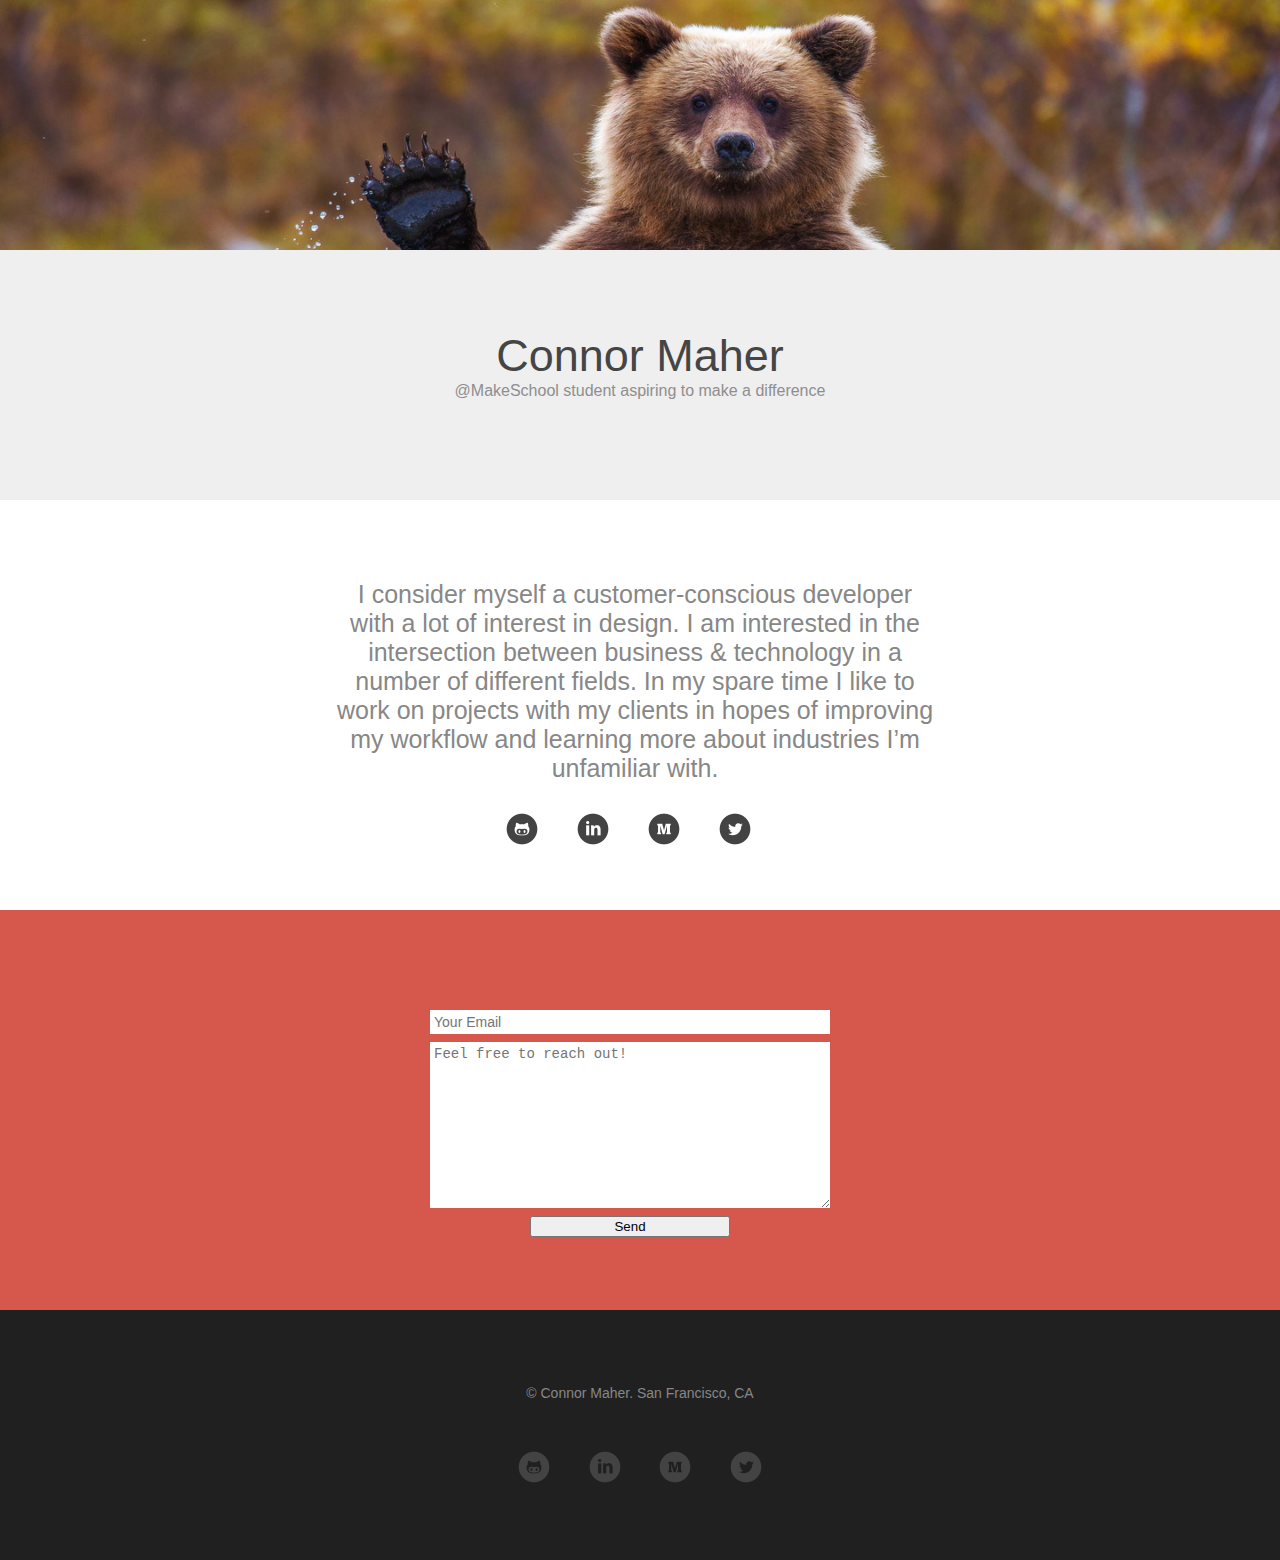
<file: index.html>
<!DOCTYPE html>
<html lang="en">
    <head>
        <meta charset="utf-8">
        <meta http-equiv="x-ua-compatible" content="ie=edge">
        <title>Connor Maher &middot; Designer &amp; Developer</title>
        <meta name="description" content="">
        <meta name="viewport" content="width=device-width, initial-scale=1">
        <!-- Someday take a look at: http://meyerweb.com/eric/tools/css/reset/ -->
        <link rel="stylesheet" href="css/reset.css">
        <link rel="stylesheet" href="css/main.css">
    </head>

    <div class="main-wrapper">
    <body>

<!-- page-headers -->
        <div class="page-header">
                <div class="hero" ></div>
        </div>

<!-- page-introductions -->
        <div class="page-introduction">
            <div class="inner">
                <h1 class="introduction__title">Connor Maher</h1>
                <h2 class="introduction__sub-title">@MakeSchool student aspiring to make a difference</h2>
            </div>
        </div>

<!-- page-abouts -->
        <div class="page-abouts">
            <div class="inner">
                <div class="container">
                <p class="abouts__description">I consider myself a customer-conscious developer with a lot of interest in design. I am interested in the intersection between business & technology in a number of different fields. In my spare time I like to work on projects with my clients in hopes of improving my workflow and learning more about industries I’m unfamiliar with.</p>
                    <div class="social__links">
                        <a href="http://github.com/cmaher92"><img src="assets/github.png" alt="github logo"></a>
                        <a href="https://www.linkedin.com/in/connormaher"><img src="assets/linkedin.png" alt="linkedin logo"></a>
                        <a href="https://medium.com/@cmaher"><img src="assets/medium.png" alt="medium logo"></a>
                        <a href="https://twitter.com/connormaher92"><img src="assets/twitter.png" alt="twitter logo"></a>
                    </div>
                    </div>
            </div>
        </div>

<!-- page-workflows -->
        <section class="page-workflows">
            <div class="inner">
                <div class="container"
                    <form id="form" action="http://formspree.io/connormmaher@gmail.com" method="POST">
                      <input class="input-text" type="email" name="_replyto" placeholder="Your Email" required="">
                      <textarea class="textarea" rows="10" cols="20" placeholder="Feel free to reach out!" required=""></textarea>
                      <input type="hidden" name="_subject" value="Email from Connor's Portfolio">
                      <input type="text" name="_gotcha" style="display:none">
                      <button class="button" type="submit">Send</button>
                  </div>
                </form>
            </div>
        </section>

<!-- page-footers -->
        <footer class="page-footers">
            <div class="inner"
                <p id="closing">&copy; Connor Maher. San Francisco, CA</p>
                    <div class="social__links">
                        <a href="http://github.com/cmaher92"><img src="assets/github.png" alt="github logo"></a>
                        <a href="https://www.linkedin.com/in/connormaher"><img src="assets/linkedin.png" alt="linkedin logo"></a>
                        <a href="https://medium.com/@cmaher"><img src="assets/medium.png" alt="medium logo"></a>
                        <a href="http://twitter.com/connormaher92"><img src="assets/twitter.png" alt="twitter logo"></a>
                    </div>
            </div>
        </footer>
    </div>

    </body>

</html>
</file>
<file: css/main.css>
/* http://meyerweb.com/eric/tools/css/reset/
   v2.0 | 20110126
   License: none (public domain)
*/
html, body, div, span, applet, object, iframe,
h1, h2, h3, h4, h5, h6, p, blockquote, pre,
a, abbr, acronym, address, big, cite, code,
del, dfn, em, img, ins, kbd, q, s, samp,
small, strike, strong, sub, sup, tt, var,
b, u, i, center,
dl, dt, dd, ol, ul, li,
fieldset, form, label, legend,
table, caption, tbody, tfoot, thead, tr, th, td,
article, aside, canvas, details, embed,
figure, figcaption, footer, header, hgroup,
menu, nav, output, ruby, section, summary,
time, mark, audio, video {
  margin: 0;
  padding: 0;
  padding-left: 0;
  border: 0;
  font-size: 100%;
  font: inherit;
  vertical-align: baseline; }

/* HTML5 display-role reset for older browsers */
article, aside, details, figcaption, figure,
footer, header, hgroup, menu, nav, section {
  display: block; }

body {
  line-height: 1; }

ol, ul {
  list-style: none; }

blockquote, q {
  quotes: none; }

blockquote:before, blockquote:after,
q:before, q:after {
  content: '';
  content: none; }

table {
  border-collapse: collapse;
  border-spacing: 0; }

/* apply a natural box layout model to all elements, but allowing components to change */
html {
  box-sizing: border-box; }

*, *:before, *:after {
  box-sizing: inherit; }

/**
 * Respond
 * ------------------------------------------------------
 * Everything between small and medium:
 * @include respond($break-small, $break-medium) { ... }
 *
 * Everything up to large:
 * @include respond(0, $break-large) { ... }
 *
 * Everything beyond large:
 * @include respond($break-large) { ...}
 * ------------------------------------------------------
 * $fixed-break variable is used for IE, and should be set
 * in the _settings.scss file
 * ------------------------------------------------------
 * @param {integer} $min-width, can be 0
 * @param {integer} $max-width, is false by default
 */
.inner {
  max-width: 1280px; }
  @media screen and (max-width: 440px) {
    .inner {
      padding: 0 4%; } }
  @media screen and (min-width: 440px) and (max-width: 680px) {
    .inner {
      padding: 0 4%; } }
  @media screen and (min-width: 680px) and (max-width: 1040px) {
    .inner {
      padding: 0 60px; } }
  @media screen and (min-width: 1040px) {
    .inner {
      padding: 0 120px; } }

.page-header {
  display: block; }

.page-header .inner {
  height: auto; }

.page-header .hero {
  background-image: url("../assets/hero.png");
  background-repeat: no-repeat;
  background-size: cover;
  height: 250px;
  }

.page-introduction {
  display: block; }

.page-introduction .inner {
  height: 250px;
  background-color: #EFEFEF;
  padding: 80px; }

.page-introduction .introduction__title {
  font: 45px arial, sans-serif;
  color: #454545;
  text-align: center; }

.page-introduction .introduction__sub-title {
  font: 16px arial, sans-serif;
  color: #8E8E8E;
  text-align: center; }

.page-abouts {
  display: block; }

.page-abouts .inner {
  height: 250px;
  background-color: #FFF;
  margin-top: 80px;
  margin-bottom: 80px; }

.page-abouts .container {
  padding-left: 215px; }

.page-abouts .abouts__description {
  font: 25px arial, sans-serif;
  text-align: center;
  max-width: 600px;
  color: #878787; }

.page-abouts .social__links {
  margin-left: 136px;
  margin-top: 30px; }

.page-abouts a {
  margin-left: 35px; }

.page-workflows {
  display: block;
  background-color: #D6574C; }

.page-workflows .inner {
  height: 400px;
  margin-left: 310px; }

.page-workflows .container {
  padding-top: 100px; }

.page-workflows .inner #form {
  height: 400px; }

.input-text {
  padding-top: 4px;
  padding-left: 4px;
  padding-bottom: 4px;
  width: 400px;
  display: block;
  border: none;
  margin-bottom: 8px;
  font-size: 14px; }

.textarea {
  padding-top: 4px;
  padding-left: 4px;
  width: 400px;
  font-size: 14px;
  display: block;
  border: none; }

.button {
  margin-top: 8px;
  width: 200px;
  margin-left: 100px; }

.page-footers {
  display: block;
  background-color: #202020; }

.page-footers .inner {
  background-color: #202020;
  height: 250px;
  text-align: center;
  padding-top: 75px; }

.page-footers #closing {
  color: #878787;
  font: 14px arial, sans-serif; }

.page-footers .social__links {
  margin-top: 50px; }

.page-footers a + a {
  margin-left: 35px; }

/*# sourceMappingURL=main.css.map */
</file>
